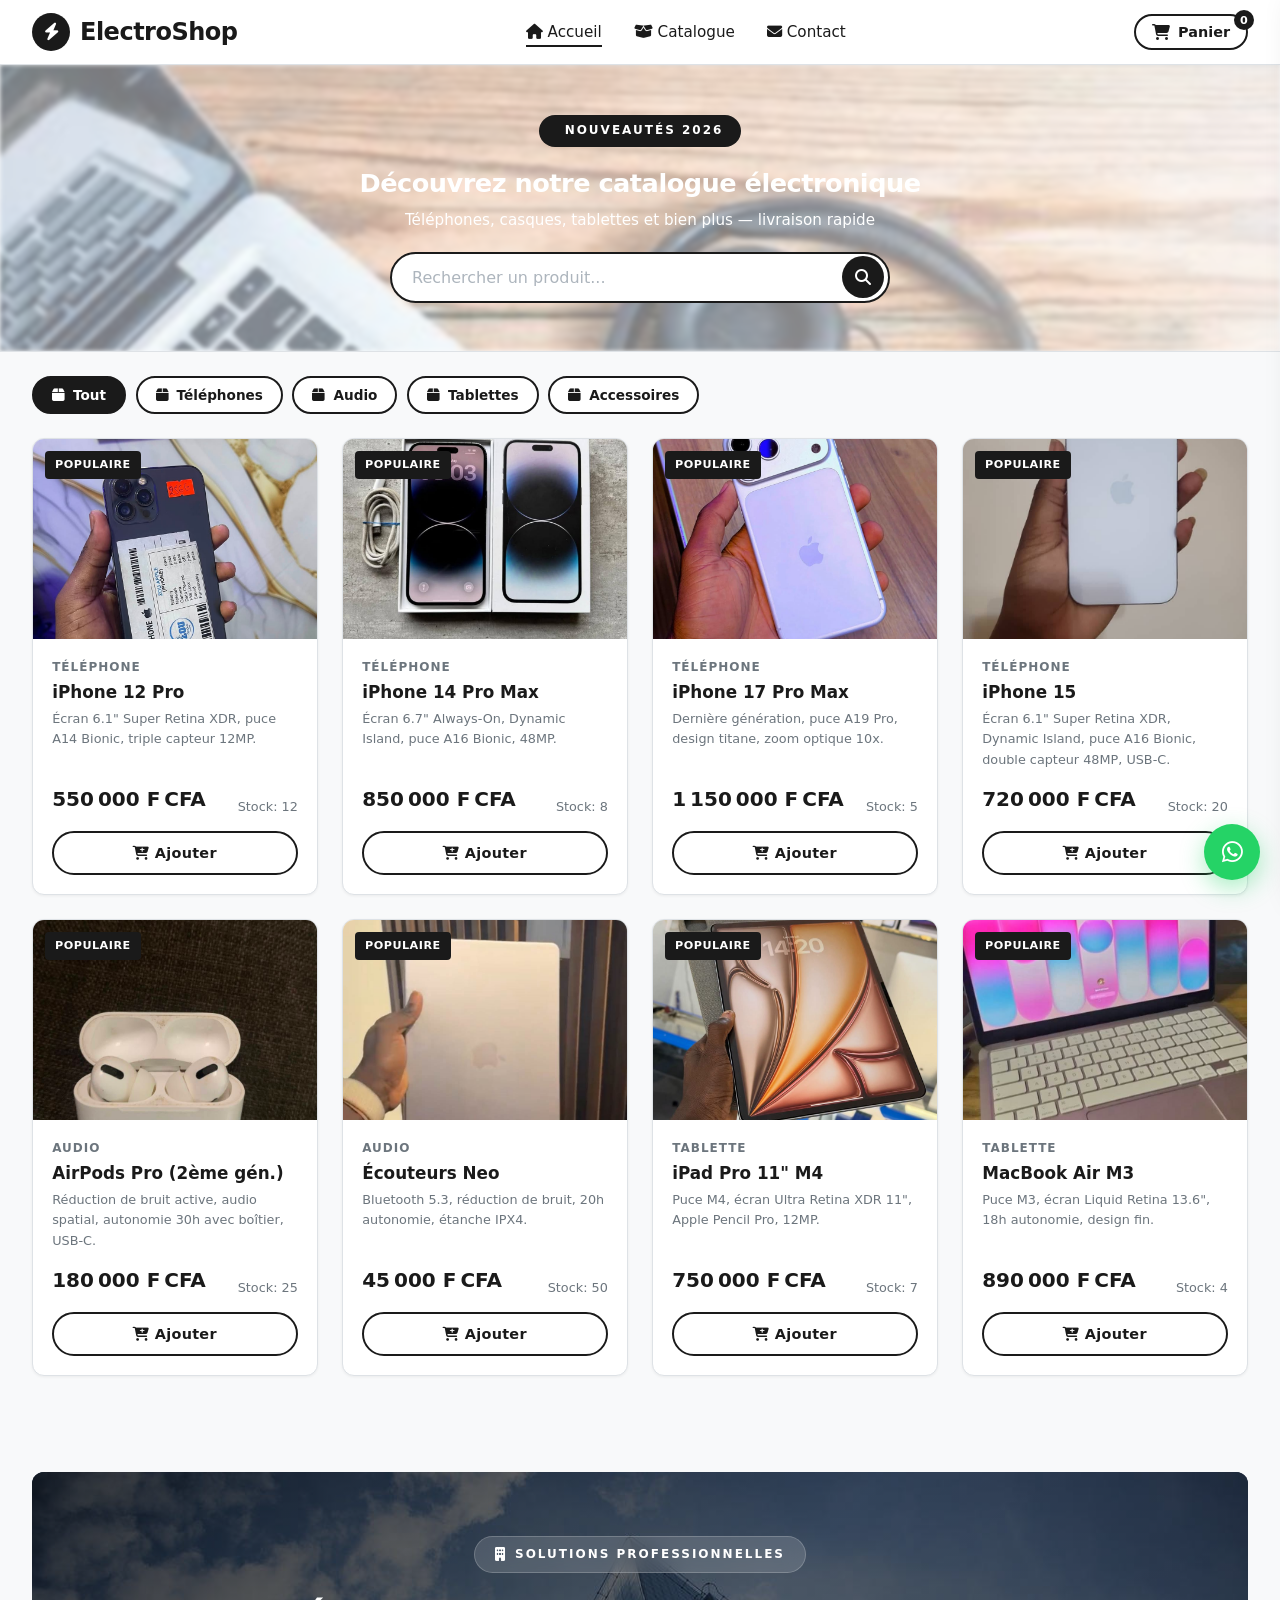
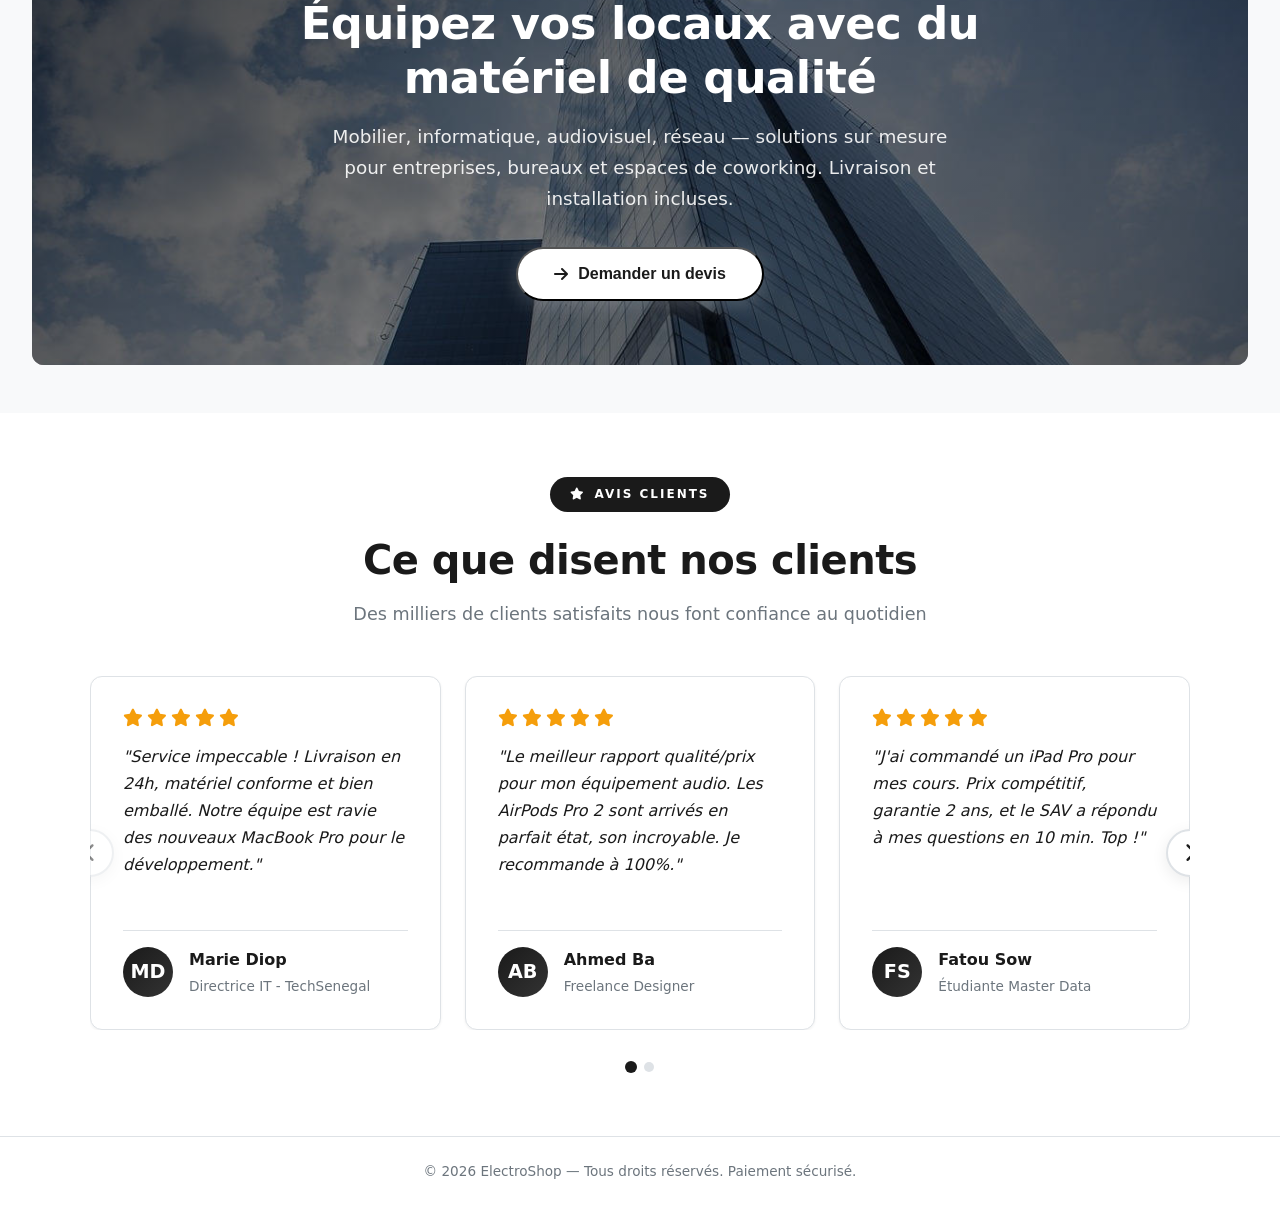
<file: index.html>
<!DOCTYPE html>
<html lang="fr">
<head>
    <meta charset="UTF-8">
    <meta name="viewport" content="width=device-width, initial-scale=1.0">
    <title>ElectroShop • Électronique & Gadgets</title>
    <!-- Font Awesome 6 (icônes vectorielles) -->
    <link rel="stylesheet" href="https://cdnjs.cloudflare.com/ajax/libs/font-awesome/6.5.1/css/all.min.css?v=1.00">
    <link rel="stylesheet" href="css/styles.css?v=1.00">
</head>
<body>

    <!-- ==================== NAVBAR RESPONSIVE ==================== -->
    <nav class="navbar">
        <div class="navbar-inner">
            <a href="index.html" class="logo">
                <span class="logo-icon"><i class="fa-solid fa-bolt"></i></span> ElectroShop
            </a>

            <!-- Bouton hamburger pour mobile -->
            <button class="mobile-menu-btn" id="mobileMenuBtn" aria-label="Menu">
                <i class="fa-solid fa-bars"></i>
            </button>

            <ul class="nav-links" id="navLinks">
                <li><a href="index.html" class="active"><i class="fa-solid fa-house"></i> Accueil</a></li>
                <li><a href="catalogue.html"><i class="fa-solid fa-box-open"></i> Catalogue</a></li>
                <li><a href="contact.html"><i class="fa-solid fa-envelope"></i> Contact</a></li>
            </ul>

            <div class="nav-icons">
                <button class="icon-btn" id="btnOpenCart" aria-label="Panier">
                    <i class="fa-solid fa-cart-shopping"></i> Panier
                    <span class="cart-count" id="cartCount">0</span>
                </button>
            </div>
        </div>
    </nav>

    <!-- ==================== HERO ==================== -->
    <section class="hero">
        <div class="hero-inner">
            <span class="hero-badge"><i class="fa-solid fa-sparkles"></i> Nouveautés 2026</span>
            <h1>Découvrez notre catalogue électronique</h1>
            <p>Téléphones, casques, tablettes et bien plus — livraison rapide</p>
            <div class="search-wrapper">
                <input type="text" id="searchInput" placeholder="Rechercher un produit...">
                <button id="btnSearch" aria-label="Rechercher"><i class="fa-solid fa-magnifying-glass"></i></button>
            </div>
        </div>
    </section>

    <!-- ==================== FILTRES ==================== -->
    <div class="filters-bar" id="filtersBar">
        <button class="filter-btn active" data-filter="all"><i class="fa-solid fa-box"></i> Tout</button>
        <button class="filter-btn" data-filter="telephone"><i class="fa-solid fa-mobile-screen-button"></i> Téléphones</button>
        <button class="filter-btn" data-filter="audio"><i class="fa-solid fa-headphones"></i> Audio</button>
        <button class="filter-btn" data-filter="tablette"><i class="fa-solid fa-tablet-screen-button"></i> Tablettes</button>
        <button class="filter-btn" data-filter="accessoire"><i class="fa-solid fa-plug"></i> Accessoires</button>
        <span class="results-count" id="resultsCount"></span>
    </div>

    <!-- ==================== CATALOGUE ==================== -->
    <section class="catalogue" id="catalogue"></section>

    <!-- ==================== ENTREPRISES ==================== -->
    <section class="business-section" id="businessSection" aria-labelledby="businessTitle">
        <div class="business-overlay"></div>
        <div class="business-content">
            <span class="business-badge"><i class="fa-solid fa-building"></i> Solutions Professionnelles</span>
            <h2 id="businessTitle">Équipez vos locaux avec du matériel de qualité</h2>
            <p>Mobilier, informatique, audiovisuel, réseau — solutions sur mesure pour entreprises, bureaux et espaces de coworking. Livraison et installation incluses.</p>
            <button type="button" class="btn-business-cta" id="btnOpenDevis"><i class="fa-solid fa-arrow-right"></i> Demander un devis</button>
        </div>
    </section>

    <!-- ==================== AVIS CLIENTS ==================== -->
    <section class="testimonials-section" id="testimonialsSection" aria-labelledby="testimonialsTitle">
        <div class="testimonials-header">
            <span class="testimonials-badge"><i class="fa-solid fa-star"></i> Avis Clients</span>
            <h2 id="testimonialsTitle">Ce que disent nos clients</h2>
            <p>Des milliers de clients satisfaits nous font confiance au quotidien</p>
        </div>
        <div class="testimonials-carousel" id="testimonialsCarousel" role="region" aria-label="Carousel d'avis clients">
            <div class="testimonials-track" id="testimonialsTrack">
                <!-- Les avis seront injectés par JavaScript -->
            </div>
            <button class="testimonials-nav testimonials-prev" id="testimonialsPrev" aria-label="Avis précédent"><i class="fa-solid fa-chevron-left"></i></button>
            <button class="testimonials-nav testimonials-next" id="testimonialsNext" aria-label="Avis suivant"><i class="fa-solid fa-chevron-right"></i></button>
        </div>
        <div class="testimonials-dots" id="testimonialsDots" aria-label="Navigation des avis"></div>
    </section>

    <!-- ==================== PANIER ==================== -->
    <div class="cart-overlay" id="cartOverlay"></div>
    <div class="cart-sidebar" id="cartSidebar">
        <div class="cart-header">
            <h3><i class="fa-solid fa-cart-shopping"></i> Votre Panier</h3>
            <button class="btn-close-cart" id="btnCloseCart"><i class="fa-solid fa-xmark"></i></button>
        </div>
        <div class="cart-items" id="cartItems">
            <p class="cart-empty">Votre panier est vide.</p>
        </div>
        <div class="cart-footer">
            <div class="cart-total">
                <span>Total :</span>
                <span id="cartTotal">0,00 €</span>
            </div>
            <div class="cart-actions">
                <button class="btn-checkout" id="btnCheckout"><i class="fa-solid fa-lock"></i> Passer la commande</button>
                <a class="btn-checkout-whatsapp" id="btnCheckoutWhatsApp" href="#" target="_blank" rel="noopener noreferrer">
                    <i class="fa-brands fa-whatsapp"></i> Commander sur WhatsApp
                </a>
            </div>
        </div>
    </div>

    <!-- TOAST -->
    <div class="toast" id="toast"></div>

    <!-- ==================== MODAL DEMANDE DEVIS ==================== -->
    <div class="devis-modal-overlay" id="devisModalOverlay">
        <div class="devis-modal">
            <button class="btn-close-devis" id="btnCloseDevis" aria-label="Fermer"><i class="fa-solid fa-xmark"></i></button>
            <div class="devis-modal-content">
                <div class="devis-modal-header">
                    <div class="devis-modal-icon">
                        <i class="fa-solid fa-file-invoice"></i>
                    </div>
                    <h2>Demande de devis</h2>
                    <p>Remplissez le formulaire ci-dessous et nous vous recontacterons dans les plus brefs délais.</p>
                </div>
                <form class="devis-form" id="devisForm">
                    <div class="devis-form-group">
                        <label for="devisName"><i class="fa-solid fa-user"></i> Nom complet <span class="required">*</span></label>
                        <input type="text" id="devisName" name="name" placeholder="Votre nom et prénom" required>
                    </div>
                    <div class="devis-form-group">
                        <label for="devisNeed"><i class="fa-solid fa-tag"></i> Type de besoin <span class="required">*</span></label>
                        <select id="devisNeed" name="need" required>
                            <option value="" disabled selected>Choisir un type de besoin</option>
                            <option value="entreprise">Entreprise</option>
                            <option value="personnel">Besoin personnel</option>
                            <option value="vente">Vente</option>
                            <option value="educatif">Éducatif</option>
                            <option value="autre">Autre (à préciser)</option>
                        </select>
                    </div>
                    <div class="devis-form-group devis-autre-input" id="devisAutreGroup" style="display:none;">
                        <label for="devisAutre"><i class="fa-solid fa-pen"></i> Précisez votre besoin</label>
                        <input type="text" id="devisAutre" name="autre" placeholder="Décrivez votre besoin...">
                    </div>
                    <div class="devis-form-row">
                        <div class="devis-form-group">
                            <label for="devisPhone"><i class="fa-solid fa-phone"></i> Téléphone <span class="required">*</span></label>
                            <input type="tel" id="devisPhone" name="phone" placeholder="+221 7X XXX XX XX" required>
                        </div>
                        <div class="devis-form-group">
                            <label for="devisEmail"><i class="fa-solid fa-envelope"></i> Email <span class="required">*</span></label>
                            <input type="email" id="devisEmail" name="email" placeholder="exemple@email.com" required>
                        </div>
                    </div>
                    <div class="devis-form-group">
                        <label for="devisMessage"><i class="fa-solid fa-comment-dots"></i> Décrivez votre besoin <span class="required">*</span></label>
                        <textarea id="devisMessage" name="message" placeholder="Décrivez en détail votre projet ou besoin..." rows="5" required></textarea>
                    </div>
                    <button type="submit" class="btn-devis-submit">
                        <i class="fa-solid fa-paper-plane"></i> Envoyer la demande
                    </button>
                </form>
            </div>
        </div>
    </div>

    <!-- ==================== PRODUCT DETAIL MODAL ==================== -->
    <div class="product-modal-overlay" id="productModalOverlay">
        <div class="product-modal" id="productModal">
            <button class="btn-close-modal" id="btnCloseModal" aria-label="Fermer"><i class="fa-solid fa-xmark"></i></button>
            <div class="product-modal-body" id="productModalBody"></div>
        </div>
    </div>

    <!-- FOOTER -->
    <footer class="footer">
        <p>&copy; 2026 ElectroShop — Tous droits réservés. Paiement sécurisé.</p>
    </footer>

    <!-- Floating cart button (mobile) -->
    <button class="floating-cart-btn" id="floatingCartBtn" aria-label="Panier">
        <i class="fa-solid fa-cart-shopping"></i>
        <span class="cart-count" id="floatingCartCount">0</span>
    </button>

    <!-- Floating WhatsApp button -->
    <a href="https://wa.me/221781923146" class="floating-whatsapp-btn" id="floatingWhatsAppBtn" aria-label="Nous contacter sur WhatsApp" target="_blank" rel="noopener noreferrer">
        <i class="fa-brands fa-whatsapp"></i>
    </a>

    <script type="module" src="js/app.js"></script>
</body>
</html>
</file>
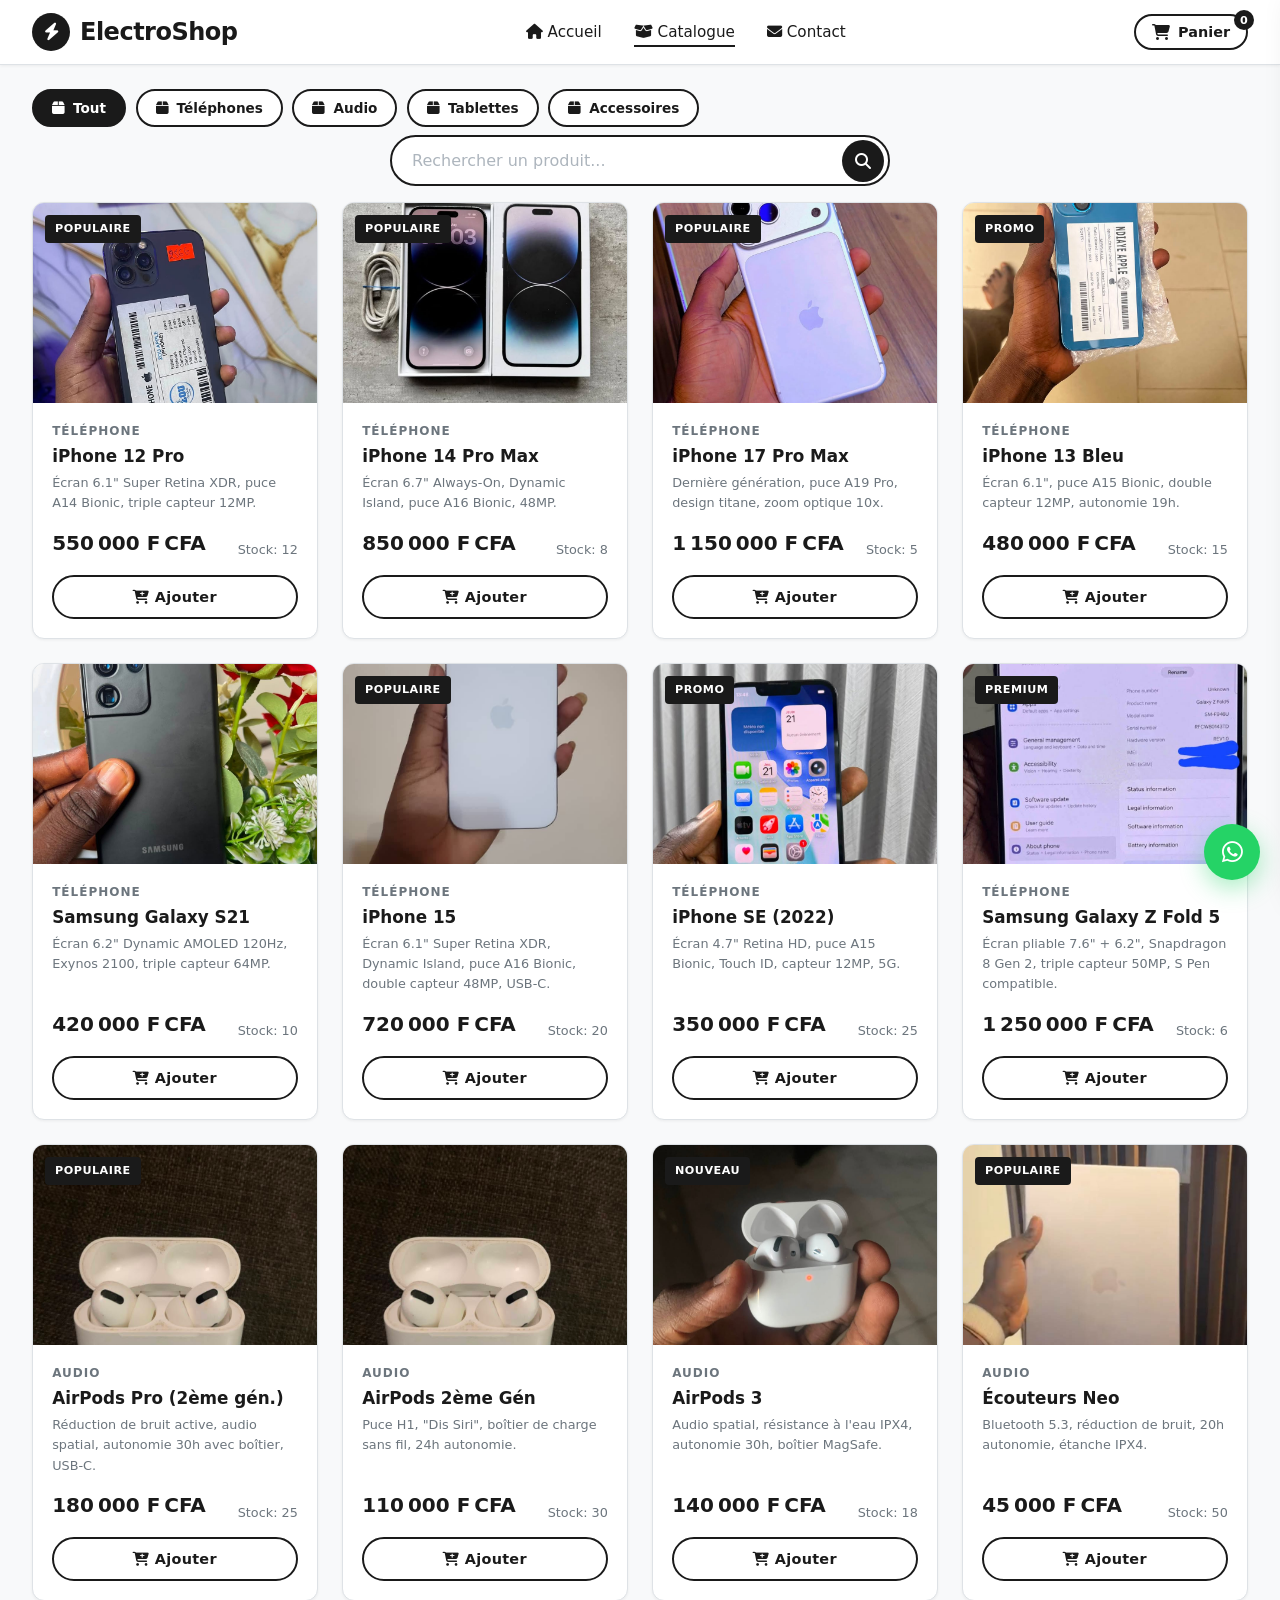
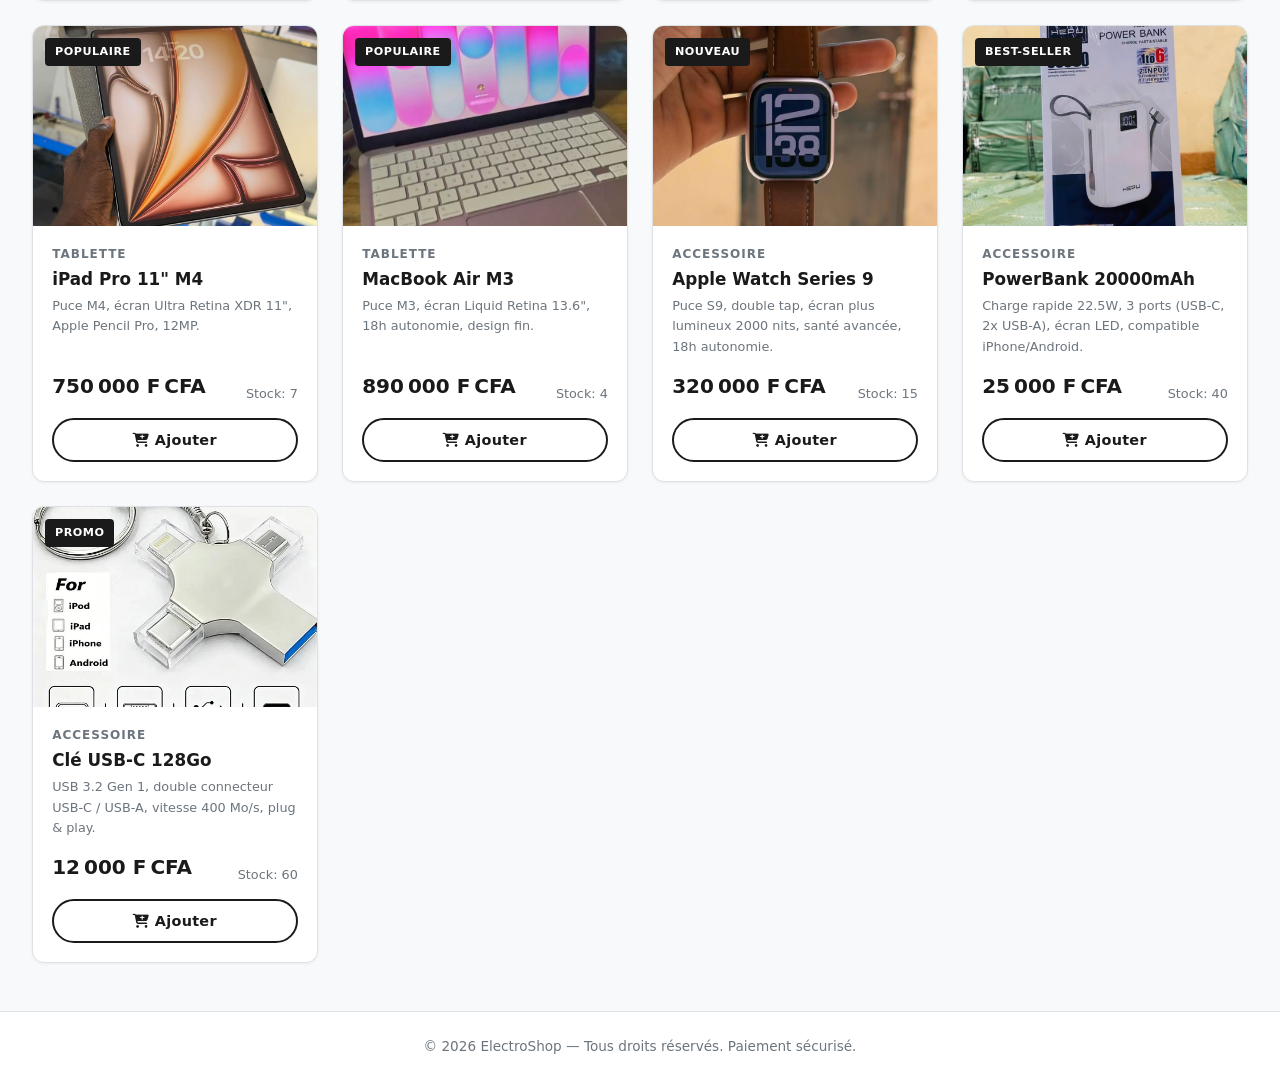
<file: catalogue.html>
<!DOCTYPE html>
<html lang="fr">
<head>
    <meta charset="UTF-8">
    <meta name="viewport" content="width=device-width, initial-scale=1.0">
    <title>Catalogue Complet • ElectroShop</title>
    <!-- Font Awesome 6 (icônes vectorielles) -->
    <link rel="stylesheet" href="https://cdnjs.cloudflare.com/ajax/libs/font-awesome/6.5.1/css/all.min.css?v=1.00">
    <link rel="stylesheet" href="css/styles.css?v=1.00">
</head>
<body>

    <!-- ==================== NAVBAR RESPONSIVE ==================== -->
    <nav class="navbar">
        <div class="navbar-inner">
            <a href="index.html" class="logo">
                <span class="logo-icon"><i class="fa-solid fa-bolt"></i></span> ElectroShop
            </a>

            <!-- Bouton hamburger pour mobile -->
            <button class="mobile-menu-btn" id="mobileMenuBtn" aria-label="Menu">
                <i class="fa-solid fa-bars"></i>
            </button>

            <ul class="nav-links" id="navLinks">
                <li><a href="index.html"><i class="fa-solid fa-house"></i> Accueil</a></li>
                <li><a href="catalogue.html" class="active"><i class="fa-solid fa-box-open"></i> Catalogue</a></li>
                <li><a href="contact.html"><i class="fa-solid fa-envelope"></i> Contact</a></li>
            </ul>

            <div class="nav-icons">
                <button class="icon-btn" id="btnOpenCart" aria-label="Panier">
                    <i class="fa-solid fa-cart-shopping"></i> Panier
                    <span class="cart-count" id="cartCount">0</span>
                </button>
            </div>
        </div>
    </nav>

    <!-- ==================== CATALOGUE HEADER ==================== -->
    <!-- <section class="catalogue-header">
        <div class="catalogue-header-inner">
            <h1>Catalogue Complet</h1>
            <p>Tous nos produits électroniques disponibles</p>
        </div>
    </section> -->

    <!-- ==================== FILTRES ==================== -->
    <div class="filters-bar" id="filtersBar">
        <button class="filter-btn active" data-filter="all"><i class="fa-solid fa-box"></i> Tout</button>
        <button class="filter-btn" data-filter="telephone"><i class="fa-solid fa-mobile-screen-button"></i> Téléphones</button>
        <button class="filter-btn" data-filter="audio"><i class="fa-solid fa-headphones"></i> Audio</button>
        <button class="filter-btn" data-filter="tablette"><i class="fa-solid fa-tablet-screen-button"></i> Tablettes</button>
        <button class="filter-btn" data-filter="accessoire"><i class="fa-solid fa-plug"></i> Accessoires</button>
        <span class="results-count" id="resultsCount"></span>
    </div>

    <!-- ==================== RECHERCHE ==================== -->
    <div class="search-bar">
        <div class="search-wrapper">
            <input type="text" id="searchInput" placeholder="Rechercher un produit...">
            <button id="btnSearch" aria-label="Rechercher"><i class="fa-solid fa-magnifying-glass"></i></button>
        </div>
    </div>

    <!-- ==================== CATALOGUE ==================== -->
    <section class="catalogue" id="catalogue"></section>

    <!-- ==================== PANIER ==================== -->
    <div class="cart-overlay" id="cartOverlay"></div>
    <div class="cart-sidebar" id="cartSidebar">
        <div class="cart-header">
            <h3><i class="fa-solid fa-cart-shopping"></i> Votre Panier</h3>
            <button class="btn-close-cart" id="btnCloseCart"><i class="fa-solid fa-xmark"></i></button>
        </div>
        <div class="cart-items" id="cartItems">
            <p class="cart-empty">Votre panier est vide.</p>
        </div>
        <div class="cart-footer">
            <div class="cart-total">
                <span>Total :</span>
                <span id="cartTotal">0,00 €</span>
            </div>
            <div class="cart-actions">
                <button class="btn-checkout" id="btnCheckout"><i class="fa-solid fa-lock"></i> Passer la commande</button>
                <a class="btn-checkout-whatsapp" id="btnCheckoutWhatsApp" href="#" target="_blank" rel="noopener noreferrer">
                    <i class="fa-brands fa-whatsapp"></i> Commander sur WhatsApp
                </a>
            </div>
        </div>
    </div>

    <!-- TOAST -->
    <div class="toast" id="toast"></div>

    <!-- ==================== PRODUCT DETAIL MODAL ==================== -->
    <div class="product-modal-overlay" id="productModalOverlay">
        <div class="product-modal" id="productModal">
            <button class="btn-close-modal" id="btnCloseModal" aria-label="Fermer"><i class="fa-solid fa-xmark"></i></button>
            <div class="product-modal-body" id="productModalBody"></div>
        </div>
    </div>

    <!-- FOOTER -->
    <footer class="footer">
        <p>&copy; 2026 ElectroShop — Tous droits réservés. Paiement sécurisé.</p>
    </footer>

    <!-- Floating cart button (mobile) -->
    <button class="floating-cart-btn" id="floatingCartBtn" aria-label="Panier">
        <i class="fa-solid fa-cart-shopping"></i>
        <span class="cart-count" id="floatingCartCount">0</span>
    </button>

    <!-- Floating WhatsApp button -->
    <a href="https://wa.me/221781923146" class="floating-whatsapp-btn" id="floatingWhatsAppBtn" aria-label="Nous contacter sur WhatsApp" target="_blank" rel="noopener noreferrer">
        <i class="fa-brands fa-whatsapp"></i>
    </a>

    <script type="module" src="js/app.js"></script>
</body>
</html>
</file>
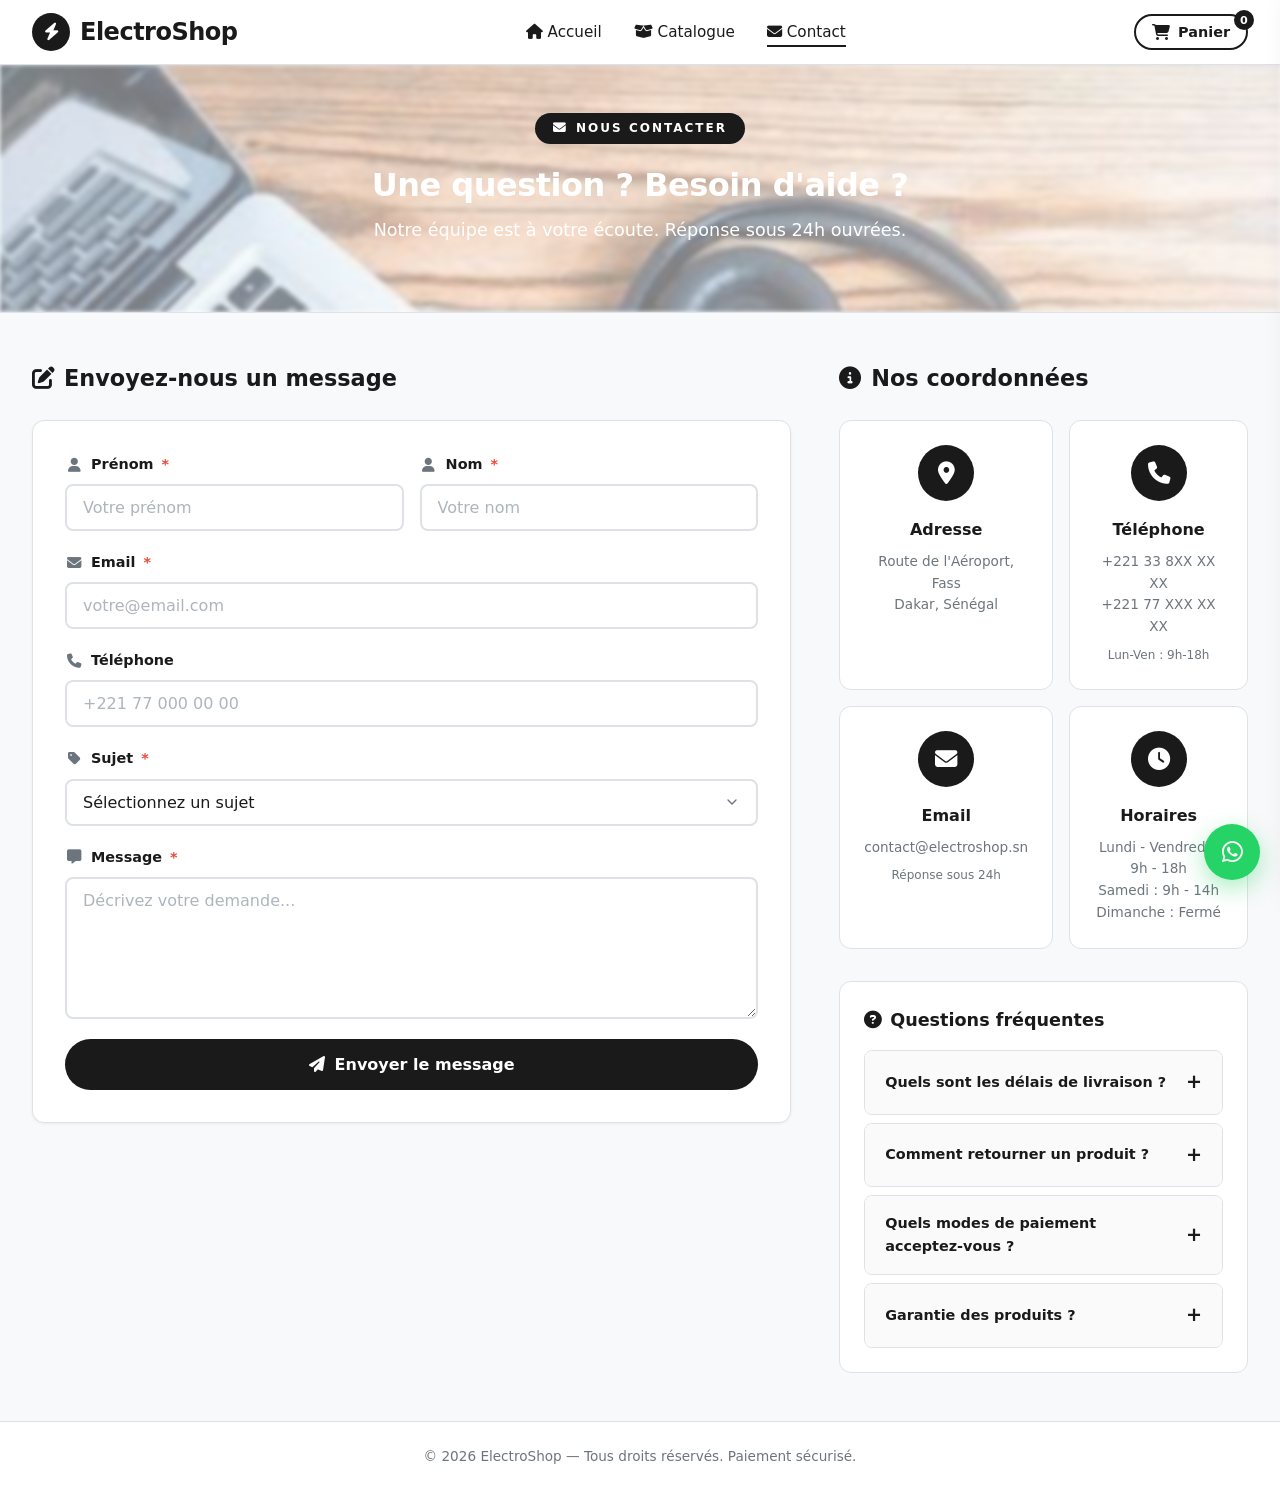
<file: contact.html>
<html lang="fr">
<head>
    <meta charset="UTF-8">
    <meta name="viewport" content="width=device-width, initial-scale=1.0">
    <title>Contact • ElectroShop</title>
    <!-- Font Awesome 6 (icônes vectorielles) -->
    <link rel="stylesheet" href="https://cdnjs.cloudflare.com/ajax/libs/font-awesome/6.5.1/css/all.min.css?v=1.00">
    <link rel="stylesheet" href="css/styles.css?v=1.00">
</head>
<body>

    <!-- ==================== NAVBAR RESPONSIVE ==================== -->
    <nav class="navbar">
        <div class="navbar-inner">
            <a href="index.html" class="logo">
                <span class="logo-icon"><i class="fa-solid fa-bolt"></i></span> ElectroShop
            </a>

            <!-- Bouton hamburger pour mobile -->
            <button class="mobile-menu-btn" id="mobileMenuBtn" aria-label="Menu">
                <i class="fa-solid fa-bars"></i>
            </button>

            <ul class="nav-links" id="navLinks">
                <li><a href="index.html"><i class="fa-solid fa-house"></i> Accueil</a></li>
                <li><a href="catalogue.html"><i class="fa-solid fa-box-open"></i> Catalogue</a></li>
                <li><a href="contact.html" class="active"><i class="fa-solid fa-envelope"></i> Contact</a></li>
            </ul>

            <div class="nav-icons">
                <button class="icon-btn" id="btnOpenCart" aria-label="Panier">
                    <i class="fa-solid fa-cart-shopping"></i> Panier
                    <span class="cart-count" id="cartCount">0</span>
                </button>
            </div>
        </div>
    </nav>

    <!-- ==================== CONTACT HERO ==================== -->
    <section class="hero contact-hero">
        <div class="hero-inner">
            <span class="hero-badge"><i class="fa-solid fa-envelope"></i> Nous contacter</span>
            <h1>Une question ? Besoin d'aide ?</h1>
            <p>Notre équipe est à votre écoute. Réponse sous 24h ouvrées.</p>
        </div>
    </section>

    <!-- ==================== CONTACT CONTENT ==================== -->
    <main class="contact-main">
        <div class="contact-container">
            <!-- Formulaire de contact -->
            <section class="contact-form-section">
                <h2><i class="fa-solid fa-pen-to-square"></i> Envoyez-nous un message</h2>
                <form class="contact-form" id="contactForm">
                    <div class="form-row">
                        <div class="form-group">
                            <label for="firstName"><i class="fa-solid fa-user"></i> Prénom <span class="required">*</span></label>
                            <input type="text" id="firstName" name="firstName" required placeholder="Votre prénom">
                        </div>
                        <div class="form-group">
                            <label for="lastName"><i class="fa-solid fa-user"></i> Nom <span class="required">*</span></label>
                            <input type="text" id="lastName" name="lastName" required placeholder="Votre nom">
                        </div>
                    </div>
                    <div class="form-group">
                        <label for="email"><i class="fa-solid fa-envelope"></i> Email <span class="required">*</span></label>
                        <input type="email" id="email" name="email" required placeholder="votre@email.com">
                    </div>
                    <div class="form-group">
                        <label for="phone"><i class="fa-solid fa-phone"></i> Téléphone</label>
                        <input type="tel" id="phone" name="phone" placeholder="+221 77 000 00 00">
                    </div>
                    <div class="form-group">
                        <label for="subject"><i class="fa-solid fa-tag"></i> Sujet <span class="required">*</span></label>
                        <select id="subject" name="subject" required>
                            <option value="">Sélectionnez un sujet</option>
                            <option value="order">Commande en cours</option>
                            <option value="product">Question sur un produit</option>
                            <option value="delivery">Livraison / Retour</option>
                            <option value="payment">Paiement / Facturation</option>
                            <option value="technical">Support technique</option>
                            <option value="other">Autre</option>
                        </select>
                    </div>
                    <div class="form-group">
                        <label for="message"><i class="fa-solid fa-message"></i> Message <span class="required">*</span></label>
                        <textarea id="message" name="message" required rows="6" placeholder="Décrivez votre demande..."></textarea>
                    </div>
                    <button type="submit" class="btn-submit">
                        <i class="fa-solid fa-paper-plane"></i> Envoyer le message
                    </button>
                </form>
            </section>

            <!-- Informations de contact -->
            <aside class="contact-info-section">
                <h2><i class="fa-solid fa-info-circle"></i> Nos coordonnées</h2>
                <div class="contact-cards">
                    <div class="contact-card">
                        <div class="contact-icon">
                            <i class="fa-solid fa-location-dot"></i>
                        </div>
                        <h3>Adresse</h3>
                        <p>Route de l'Aéroport, Fass<br>Dakar, Sénégal</p>
                    </div>
                    <div class="contact-card">
                        <div class="contact-icon">
                            <i class="fa-solid fa-phone"></i>
                        </div>
                        <h3>Téléphone</h3>
                        <p>+221 33 8XX XX XX</p>
                        <p>+221 77 XXX XX XX</p>
                        <span class="contact-hours">Lun-Ven : 9h-18h</span>
                    </div>
                    <div class="contact-card">
                        <div class="contact-icon">
                            <i class="fa-solid fa-envelope"></i>
                        </div>
                        <h3>Email</h3>
                        <p>contact@electroshop.sn</p>
                        <span class="contact-hours">Réponse sous 24h</span>
                    </div>
                    <div class="contact-card">
                        <div class="contact-icon">
                            <i class="fa-solid fa-clock"></i>
                        </div>
                        <h3>Horaires</h3>
                        <p>Lundi - Vendredi : 9h - 18h</p>
                        <p>Samedi : 9h - 14h</p>
                        <p>Dimanche : Fermé</p>
                    </div>
                </div>

                <!-- FAQ rapide -->
                <div class="faq-section">
                    <h3><i class="fa-solid fa-circle-question"></i> Questions fréquentes</h3>
                    <div class="faq-list">
                        <details class="faq-item">
                            <summary>Quels sont les délais de livraison ?</summary>
                            <p>Livraison à Dakar : 24-48h. Autres régions : 2-4 jours ouvrés. Express disponible.</p>
                        </details>
                        <details class="faq-item">
                            <summary>Comment retourner un produit ?</summary>
                            <p>Vous avez 30 jours pour retourner un article. Contactez-nous pour organiser le retrait gratuit à domicile (Dakar) ou en point relais.</p>
                        </details>
                        <details class="faq-item">
                            <summary>Quels modes de paiement acceptez-vous ?</summary>
                            <p>Orange Money, Wave, Free Money, Carte bancaire (Visa, Mastercard), Espèces à la livraison (Dakar), Virement bancaire.</p>
                        </details>
                        <details class="faq-item">
                            <summary>Garantie des produits ?</summary>
                            <p>Tous nos produits bénéficient d'une garantie d'un an minimum. Extension possible. Service après-vente sur place à Dakar.</p>
                        </details>
                    </div>
                </div>
            </aside>
        </div>
    </main>

    <!-- ==================== PANIER ==================== -->
    <div class="cart-overlay" id="cartOverlay"></div>
    <div class="cart-sidebar" id="cartSidebar">
        <div class="cart-header">
            <h3><i class="fa-solid fa-cart-shopping"></i> Votre Panier</h3>
            <button class="btn-close-cart" id="btnCloseCart"><i class="fa-solid fa-xmark"></i></button>
        </div>
        <div class="cart-items" id="cartItems">
            <p class="cart-empty">Votre panier est vide.</p>
        </div>
        <div class="cart-footer">
            <div class="cart-total">
                <span>Total :</span>
                <span id="cartTotal">0,00 €</span>
            </div>
            <div class="cart-actions">
                <button class="btn-checkout" id="btnCheckout"><i class="fa-solid fa-lock"></i> Passer la commande</button>
                <a class="btn-checkout-whatsapp" id="btnCheckoutWhatsApp" href="#" target="_blank" rel="noopener noreferrer">
                    <i class="fa-brands fa-whatsapp"></i> Commander sur WhatsApp
                </a>
            </div>
        </div>
    </div>

    <!-- TOAST -->
    <div class="toast" id="toast"></div>

    <!-- FOOTER -->
    <footer class="footer">
        <p>&copy; 2026 ElectroShop — Tous droits réservés. Paiement sécurisé.</p>
    </footer>

    <!-- Floating cart button (mobile) -->
    <button class="floating-cart-btn" id="floatingCartBtn" aria-label="Panier">
        <i class="fa-solid fa-cart-shopping"></i>
        <span class="cart-count" id="floatingCartCount">0</span>
    </button>

    <!-- Floating WhatsApp button -->
    <a href="https://wa.me/221781923146" class="floating-whatsapp-btn" id="floatingWhatsAppBtn" aria-label="Nous contacter sur WhatsApp" target="_blank" rel="noopener noreferrer">
        <i class="fa-brands fa-whatsapp"></i>
    </a>

    <script type="module" src="js/app.js"></script>
</body>
</html>
</file>
<file: css/styles.css>
/* ========== MAIN STYLESHEET - Imports all modular CSS ========== */

/* Core: variables, reset, base, toast, footer, floating buttons, cart, modal */
@import 'general.css?v=1.00';

/* Navigation */
@import 'navbar.css?v=1.00';

/* Hero, search, filters */
@import 'search.css?v=1.00';

/* Catalogue, business section, contact page */
@import 'catalog.css?v=1.00';
</file>
